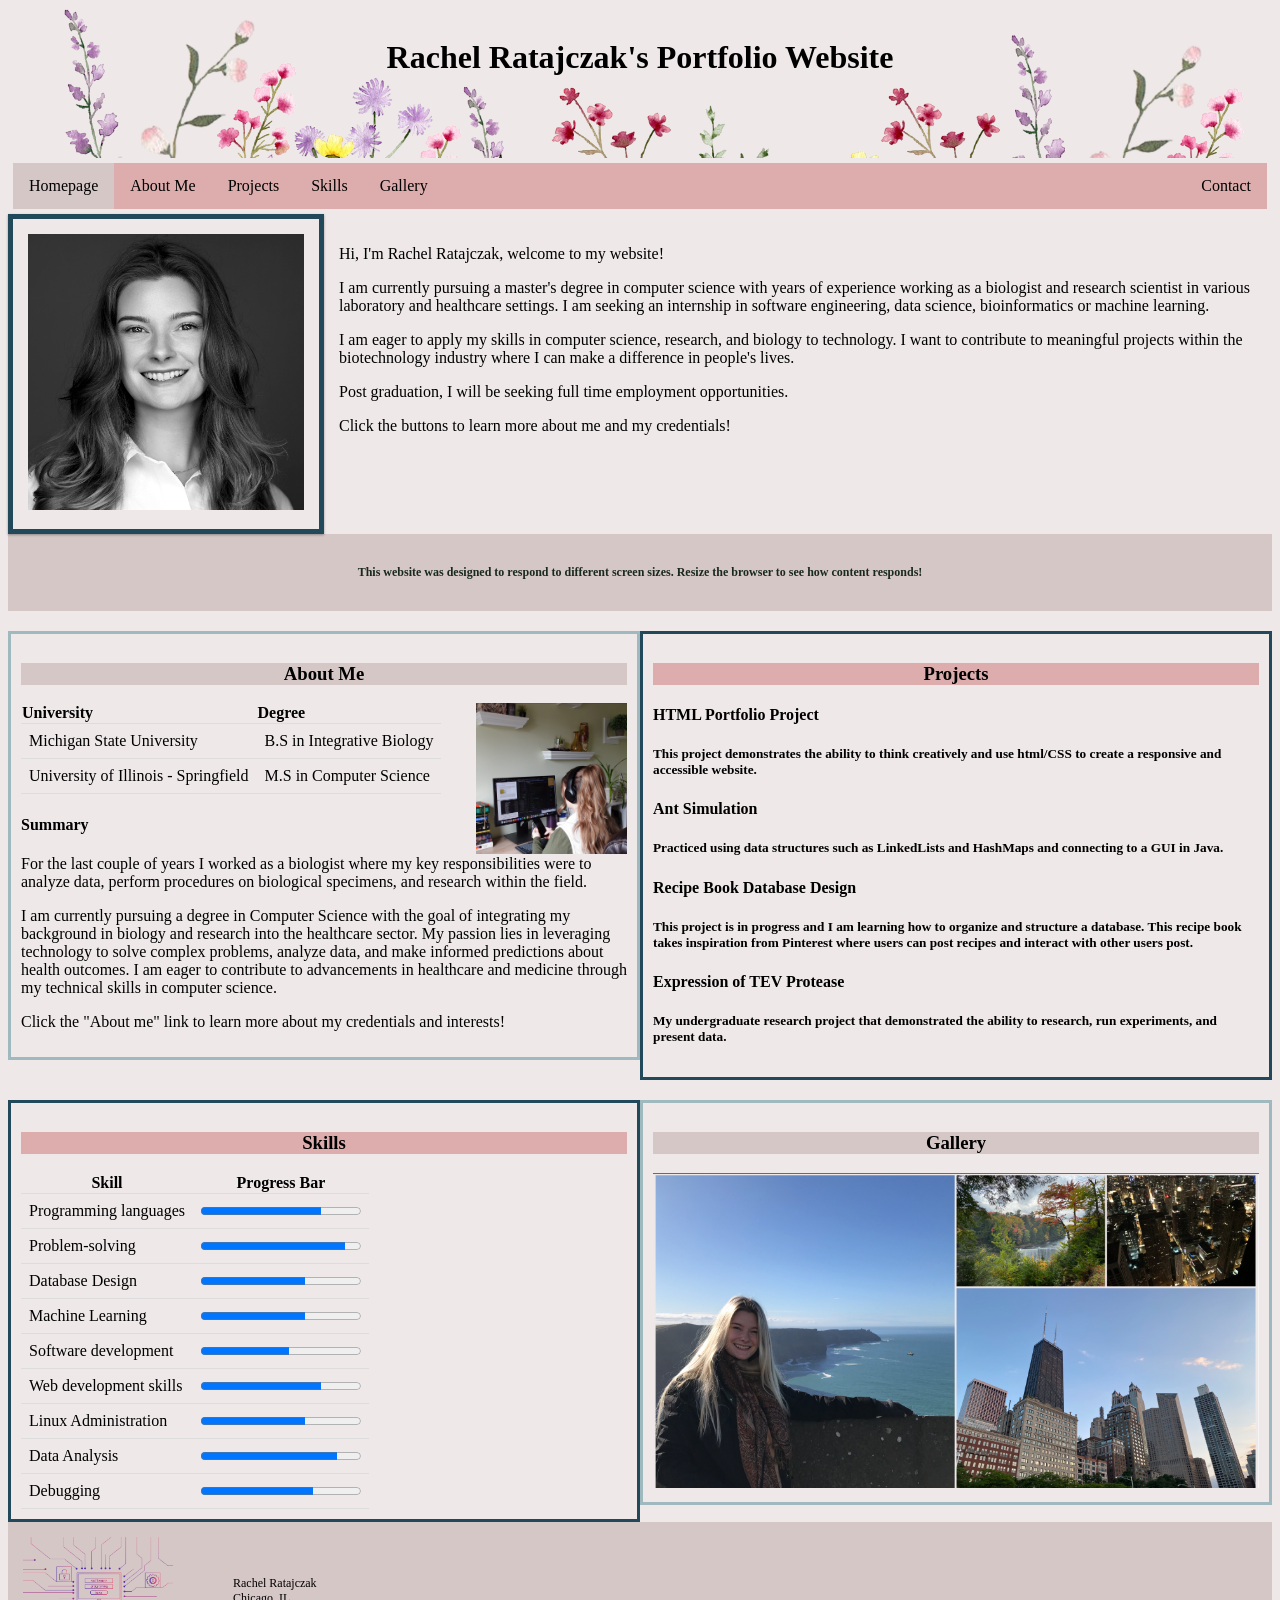
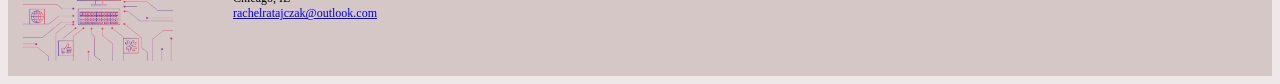
<file: first-html-website/Ratajczak_website/index.html>
<!DOCTYPE html>
<html lang="en">
    <head>
        <meta charset="UTF-8" name="viewport" content="width=device-width, initial-scale=1.0">
        <title>Rachel's Portfolio Website</title>
        
        <style>
            * {
                box-sizing: border-box;
            }

            body {
                background-color: #eee8e8;
            }

            /* Prevents layout issues due to columns having floating behavior */
            .row::after {
                content: "";
                clear: both;
                display: table;
            }


            [class*="col-"] {
                float: left;
                padding: 15px;
            }   

            /* For mobile phones: */
                [class*="col-"] {
                width: 100%;
            }

            /* For tablets */
            @media only screen and (min-width: 768px) {
                .col-s-1 {width: 8.33%;}
                .col-s-2 {width: 16.66%;}
                .col-s-3 {width: 25%;}
                .col-s-4 {width: 33.33%;}
                .col-s-5 {width: 41.66%;}
                .col-s-6 {width: 50%;}
                .col-s-7 {width: 58.33%;}
                .col-s-8 {width: 66.66%;}
                .col-s-9 {width: 75%;}
                .col-s-10 {width: 83.33%;}
                .col-s-11 {width: 91.66%;}
                .col-s-12 {width: 100%;}
            }

             /* For desktop: */
            @media only screen and (min-width: 992px) {
                .col-1 {width: 8.33%;}
                .col-2 {width: 16.66%;}
                .col-3 {width: 25%;}
                .col-4 {width: 33.33%;}
                .col-5 {width: 41.66%;}
                .col-6 {width: 50%;}
                .col-7 {width: 58.33%;}
                .col-8 {width: 66.66%;}
                .col-9 {width: 75%;}
                .col-10 {width: 83.33%;}
                .col-11 {width: 91.66%;}
                .col-12 {width: 100%;}
            }

            /* nav Bar */
            @media screen and (max-width: 600px){
                ul.navBar li {
                    float: none;  
                    width: 100%;  
                    text-align: left;  
                }

                ul.navBar li.right {
                    float: none; /* Prevent right float on small screens */
                }

                ul.navBar li a {
                    padding: 10px 15px;  /* Adjust padding for smaller screens */
                }
            }
            

            html {
                font-family: Georgia, 'Times New Roman', Times, serif;
            }

            .header {
                padding: 10px;
                color: #000000;
                text-align: center; 
                vertical-align: text-top; 
                background-image: url('gallery/banner.png');
                background-size: cover;
                background-position: center;
                height: 150px; 
                display: flex; 
                flex-direction: column; /* Ensure the elements are stacked vertically */
                justify-content: flex-start; /* Align content to the top */
                text-align: center; 
            }

            ul.navBar {
                list-style-type: none;
                margin: 5px;
                padding: 0;
                overflow: hidden;
                background-color: #ddadad;
            }

            ul.navBar li{float: left;}

            ul.navBar li a{
                display: block;
                color: #000000;
                text-align: center;
                padding: 14px 16px;
                text-decoration: none;
            }

            ul.navBar li a:hover:not(.active){
                background-color: #d6c7c7;
            }

            ul.navBar li a.active {
                background-color: #d6c7c7;
            }

            ul.navBar li.right {
                float: right;
            }

            .aside {
                border: #22495a 5px solid;
                padding: 15px;
                color: #19291D;
                text-align: left;
                font-size: 14px;
                box-shadow: 0 1px 3px rgba(0,0,0,0.12), 0 1px 2px rgba(0,0,0,0.24);
            }

            .aside h2{
                border: 5px solid #19291D;
                background-color: #87AA90;
                text-align: center;
            }

            .pagebreak {
                background-color: #d6c7c7;
                color: #19291D;
                text-align: center;
                font-size: 12px;
                padding: 15px;
            }

            .row-spacing {
                margin-top: 20px; /* Adds space above row */
            }
            
            .columnAbout {
                background-color: #eee8e8;
                border: #9fb9bf 3px solid;
                text-align: center;
                padding: 10px; 
                
            }

            .columnAbout h3 {
                background-color: #d6c7c7;
            }
            
            .columnAbout h3 a {
                text-decoration: none;
                color: #000000;
            }

            .container-scroll {
                display: grid;
            }

            .columnProjects {
                background-color: #eee8e8;
                border: #22495a 3px solid;
                text-align: left;
                padding: 10px; 
                
            }

            .columnProjects h3 {
                background-color: #ddadad;
                text-align: center;
            }
            
            .columnProjects h3 a {
                text-decoration: none;
                color: #000000;
            }

            table {
                border-collapse: collapse;
                width: 100%;
                text-align: left;
                border-spacing: 10px;
            }

            tr {
                border-bottom: 1px solid #ddd;
            }

            td {
                padding: 8px;
               
            }

            .Summary  {
                text-align: left;
            }

            .columnSkills {
                background-color: #eee8e8;
                border: #22495a 3px solid;
                text-align: left;
                padding: 10px; 
                
            }

            .columnSkills h3 {
                background-color: #ddadad;
                text-align: center;
            }
            
            .columnSkills h3 a {
                text-decoration: none;
                color: #000000;
            }

            .columnSkills th {
                text-align: center;
            }

            
            .columnGallery {
                background-color: #eee8e8;
                border: #9fb9bf 3px solid;
                text-align: center;
                padding: 10px; 
            }

            .columnGallery h3 {
                background-color: #d6c7c7;
            }
            
            .columnGallery h3 a {
                text-decoration: none;
                color: #000000;
            }
            
            .footer {
                background-color: #d6c7c7;
                display: flex;
                align-items: center; /* Vertically align the image and text */
                text-align: left;
                flex-wrap: wrap; /* Allow content to wrap on smaller screens */
                gap: 10px; /* Add space between items */
                color: #000000;
                text-align: left;
                font-size: 12px;
                padding: 15px;
                clear: both; /*Ensures footer stays at bottom*/
            }

            .footer img {
                max-width: 100%; /* Ensure image is responsive */
                height: auto; /* Maintain aspect ratio */
                width: 150px;
                margin-right: 10px; 
            }

            .footer ul {
                list-style-type: none;
            }

        </style>

    </head> <!-- End of Head-->

<!------------------------------------------------------------------------------------>

    <!-- Main Body of Webpage-->
    <body>

        <!-- Header-->
        <header aria-label="Banner" class="header">
            <h1>Rachel Ratajczak's Portfolio Website</h1>
        </header>

        <!-- Navigation Bar-->
        <ul aria-label="Navigation Bar" class="navBar">
            <li><a class="active" href="index.html" aria-controls="home">Homepage</a></li>
            <li><a href="about.html" aria-controls="about">About Me</a></li>
            <li><a href="projects.html" aria-controls="projects">Projects</a></li>
            <li><a href="skills.html" aria-controls="skills">Skills</a></li>
            <li><a href="gallery.html" aria-controls="gallery">Gallery</a></li>
            <li class="right"><a href="contact.html" aria-controls="contact">Contact</a></li>
        </ul>
        
        <!-- Hero section -->
        <div class="row">

            <!-- Aside Bar with Photo -->
            <div id="professional-picture" class="col-3 col-s-6 aside">
                <img 
                    src="gallery/bw_headshot.jpg" alt="Professional photo of Rachel in pink blouse" width="100%">
             </div>


            <!-- Text Body -->
              <div class="col-9 col-s-6 herobody">
                <p> Hi, I'm Rachel Ratajczak, welcome to my website! </p>
                <p> I am currently pursuing a master's degree in computer science with years of experience working as a 
                    biologist and research scientist in various laboratory and healthcare settings. I am seeking an internship 
                    in software engineering, data science, bioinformatics or machine learning.</p>
                <p> I am eager to apply my skills in computer science, research, and biology to technology. I want to contribute
                    to meaningful projects within the biotechnology industry where I can make a difference in people's lives.  </p>
                <p>Post graduation, I will be seeking full time employment opportunities.</p>
                <p>Click the buttons to learn more about me and my credentials!</p>
        
              </div>

        </div> <!-- End of Row class-->


        <!-- Page break row -->
        <div id="pagebreak" class="pagebreak">
            <h4>This website was designed to respond to different 
                screen sizes. Resize the browser to see how content 
                responds! </h4>
        </div>


        <!-- container page scroll for website content -->
        <div class="container-scroll">
        
            <!-- row 1-->
            <div id="about-projects" class="row row-spacing">

                <!-- column 1 -->
                <div id="about" class="col-s-12 col-6 columnAbout">
                    <h3><a href="about.html">About Me</a></h3>
                    <img align="right" 
                        src="gallery/letsconnect.png" 
                        alt="Rachel at desk coding"
                        width="25%">
                    <table style="width:fit-content">
                        <tr>
                            <th>University</th>
                            <th>Degree</th>
                        </tr>
                        <tr>
                            <td>Michigan State University</td>
                            <td>B.S in Integrative Biology</td>
                        </tr>
                        <tr>
                            <td>University of Illinois - Springfield</td>
                            <td>M.S in Computer Science</td>
                        </tr>
                    </table>

                    <div class="Summary"> 
                        <h4>Summary</h4>
                        <p>For the last couple of years I worked as a biologist where my 
                            key responsibilities were to analyze data, perform procedures 
                            on biological specimens, and research within the field.
                        </p>

                        <p>I am currently pursuing a degree in Computer Science with the 
                            goal of integrating my background in biology and research into 
                            the healthcare sector. My passion lies in leveraging technology 
                            to solve complex problems, analyze data, and make informed 
                            predictions about health outcomes. I am eager to contribute to 
                            advancements in healthcare and medicine through my technical skills
                            in computer science.
                        </p>

                        <p>Click the "About me" link to learn more about my credentials and
                            interests!
                        </p>
                            
                    </div>
                   
                </div>
                
                <!-- column 2-->
                <div id="projects" class="col-s-12 col-6 columnProjects">
                    <h3><a href="projects.html">Projects</a></h3>
                   
                    <h4>HTML Portfolio Project</h4>
                    <h5>This project demonstrates the ability to think creatively and use html/CSS
                        to create a responsive and accessible website.
                    </h5>

                    <h4>Ant Simulation</h4>
                    <h5>Practiced using data structures such as LinkedLists and HashMaps and connecting 
                        to a GUI in Java.
                    </h5>

                    <h4>Recipe Book Database Design</h4>
                    <h5>This project is in progress and I am learning how to organize and structure a database. This recipe book takes 
                        inspiration from Pinterest where users can post recipes and interact with other users post. 
                    </h5>

                    <h4>Expression of TEV Protease</h4>
                    <h5>My undergraduate research project that demonstrated the ability to research, run experiments,
                        and present data.
                    </h5>

                </div>

            </div> <!-- end of row 1-->

            <!-- row 2 -->
            <div id="skills-gallery" class="row row-spacing"> 
                
                <!-- column 1 --> 
                 <div id="skills" class="col-s-12 col-6 columnSkills">
                    <h3><a href="skills.html">Skills</a></h3>
                    
                    <table style="width:fit-content">
                        <tr>
                            <th>Skill</th>
                            <th>Progress Bar</th>
                        </tr>
                        <tr>
                            <td><label for="skills">Programming languages </label></td>
                            <td><progress id="skills" value="75" max="100"></progress></td>
                        </tr>
                        <tr>
                            <td><label for="skills">Problem-solving </label></td>
                            <td><progress id="skills" value="90" max="100"></progress></td>
                        </tr>
                        <tr>
                            <td><label for="skills">Database Design </label></td>
                            <td><progress id="skills" value="65" max="100"></progress></td>
                        </tr>
                        <tr>
                            <td><label for="skills">Machine Learning </label></td>
                            <td><progress id="skills" value="65" max="100"></progress></td>
                        </tr>
                        <tr>
                            <td><label for="skills">Software development </label></td>
                            <td><progress id="skills" value="55" max="100"></progress></td>
                        </tr>
                        <tr>
                            <td><label for="skills">Web development skills </label></td>
                            <td><progress id="skills" value="75" max="100"></progress></td>
                        </tr>
                        <tr>
                            <td><label for="skills">Linux Administration </label></td>
                            <td><progress id="skills" value="65" max="100"></progress></td>
                        </tr>
                        <tr>
                            <td><label for="skills">Data Analysis </label></td>
                            <td><progress id="skills" value="85" max="100"></progress></td>
                        </tr>
                        <tr>
                            <td><label for="skills">Debugging </label></td>
                            <td><progress id="skills" value="70" max="100"></progress></td>
                        </tr>

                    </table>
                    
            
                </div>

                <!-- column 2-->
                <div id="gallery" class="col-s-12 col-6 columnGallery">
                    <h3><a href="gallery.html">Gallery</a></h3>

                    <img src="gallery/columngallery.png" alt="screenshot of Rachel's gallery page" width="100%">

                </div>

            </div> <!-- end of row 2-->
            
        </div> <!-- end of container-->

        
        <!--Footer-->
        <div id="footer" class="footer">
            <img src="gallery/—Pngtree—computer programming_5399562.png" alt="Computer Technology Icon">

                <ul>
                    <li>Rachel Ratajczak</li>
                    <li>Chicago, IL</li>
                    <a href="mailto:rachelratajczak@outlook.com">rachelratajczak@outlook.com</a>
                </ul>
            
        </div>
        
    </body> <!-- End of Body -->

</html> <!-- End of HTML -->
</file>
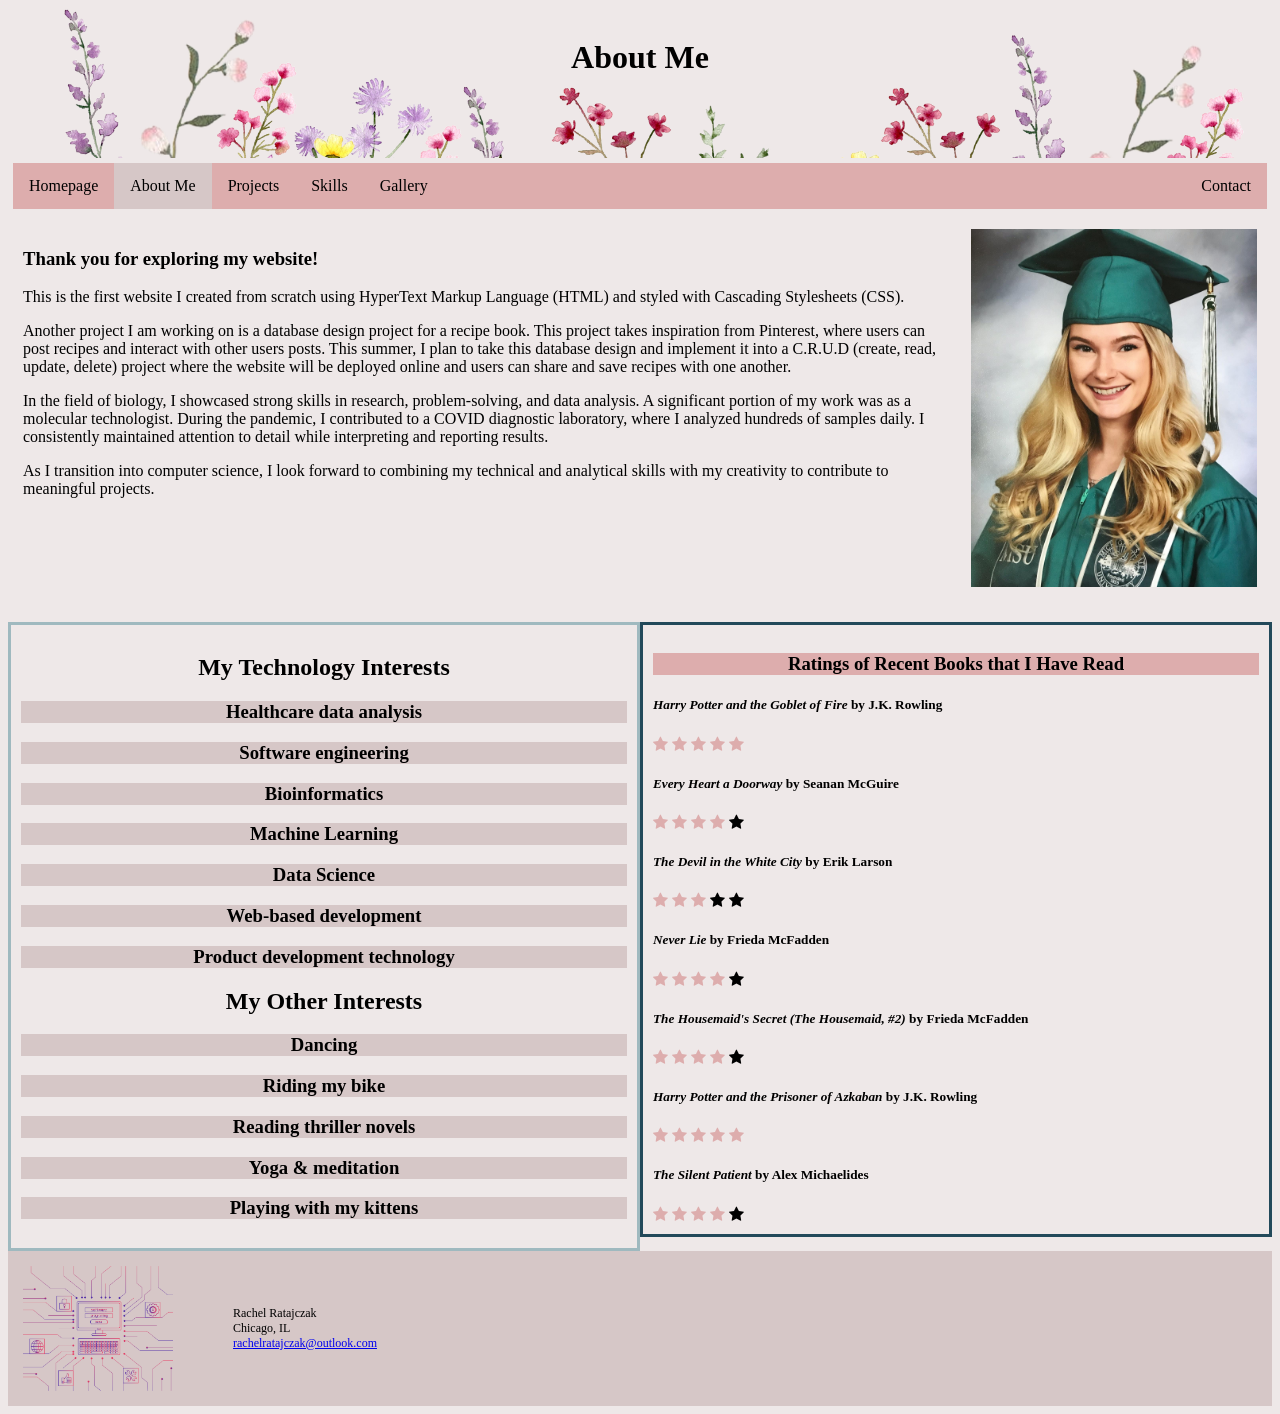
<file: first-html-website/Ratajczak_website/about.html>
<!DOCTYPE html>
<html lang="en">
    <head>
        <meta name="viewport" content="width=device-width, initial-scale=1.0" charset="UTF-8">
        <title>About me</title>
        <link rel="stylesheet" href="https://cdnjs.cloudflare.com/ajax/libs/font-awesome/4.7.0/css/font-awesome.min.css">

        <!-- CSS Styling-->
        <style>
            * {
                box-sizing: border-box;
            }

            body {
                background-color: #eee8e8;
            }

            /* Prevents layout issues due to columns having floating behavior */
            .row::after {
                content: "";
                clear: both;
                display: table;
            }

            [class*="col-"] {
                float: left;
                padding: 15px;
            }   

            /* For mobile phones: */
                [class*="col-"] {
                width: 100%;
            }

            /* For tablets: */
            @media only screen and (min-width: 768px) {
                .col-s-1 {width: 8.33%;}
                .col-s-2 {width: 16.66%;}
                .col-s-3 {width: 25%;}
                .col-s-4 {width: 33.33%;}
                .col-s-5 {width: 41.66%;}
                .col-s-6 {width: 50%;}
                .col-s-7 {width: 58.33%;}
                .col-s-8 {width: 66.66%;}
                .col-s-9 {width: 75%;}
                .col-s-10 {width: 83.33%;}
                .col-s-11 {width: 91.66%;}
                .col-s-12 {width: 100%;}
            }

          

             /* For desktop: */
            @media only screen and (min-width: 992px) {  
                .col-1 {width: 8.33%;}
                .col-2 {width: 16.66%;}
                .col-3 {width: 25%;}
                .col-4 {width: 33.33%;}
                .col-5 {width: 41.66%;}
                .col-6 {width: 50%;}
                .col-7 {width: 58.33%;}
                .col-8 {width: 66.66%;}
                .col-9 {width: 75%;}
                .col-10 {width: 83.33%;}
                .col-11 {width: 91.66%;}
                .col-12 {width: 100%;}
            }

            /* nav Bar */
            @media screen and (max-width: 600px){
                ul.navBar li {
                    /* float: none;   */
                    width: 100%;  
                    text-align: left; 
                }

                ul.navBar li.right {
                    float: none; /* Prevent right float on small screens */
                }

                ul.navBar li a {
                    padding: 10px 15px;  /* Adjust padding for smaller screens */
                }
            }

            html {
                font-family: Georgia, 'Times New Roman', Times, serif;
            }

            .header {
                padding: 10px;
                color: #000000;
                text-align: center; 
                vertical-align: text-top; 
                background-image: url('gallery/banner.png');
                background-size: cover;
                background-position: center;
                height: 150px; 
                display: flex; 
                flex-direction: column; 
                justify-content: flex-start; /* Align content to the top */
                text-align: center; /* Center text horizontally */
            }

            ul.navBar {
                list-style-type: none;
                margin: 5px;
                padding: 0;
                overflow: hidden;
                background-color: #ddadad;
                flex-wrap: wrap; /* Allow items to wrap on smaller screens */
            }

            ul.navBar li {
                float: left;
                flex: 1; /* Make each item take up equal space */
                text-align: center;
            }

            ul.navBar li a{
                display: block;
                color: #000000;
                text-align: center;
                padding: 14px 16px;
                text-decoration: none;
            }

            ul.navBar li a:hover:not(.active){
                background-color: #d6c7c7;
            }

            ul.navBar li a.active {
                background-color: #d6c7c7;
            }

            ul.navBar li.right {
                float: right;
                order: 1; /* Move the right item to the bottom */
                flex: 1 100%; /* Ensure it takes up full width on small screens */
            }

            .aside {
                padding: 15px;
                color: #19291D;
            }

            .footer {
                background-color: #d6c7c7;
                display: flex;
                align-items: center; 
                text-align: left;
                flex-wrap: wrap; /* Allow content to wrap on smaller screens */
                gap: 10px; /* Add space between items */
                color: #000000;
                text-align: left;
                font-size: 12px;
                padding: 15px;
                clear: both; /*Ensures footer stays at bottom*/
            }

            .footer img {
                max-width: 100%; /* Ensure image is responsive */
                height: auto; /* Maintain aspect ratio */
                width: 150px; 
                margin-right: 10px; 
            }

            .footer ul {
                list-style-type: none;
            }

            .container-about {
                display: grid;
                grid-template-columns: repeat(2, 1fr); /* Creates 2 equal columns */
            }

            .row-spacing {
                margin-top: 20px; 
            }
            
            .columnInterests {
                background-color: #eee8e8;
                border: #9fb9bf 3px solid;
                text-align: center;
                padding: 10px;

            }

            .columnInterests h3 {
                background-color: #d6c7c7;
            }
 
            .columnBooks {
                background-color: #eee8e8;
                border: #22495a 3px solid;
                text-align: left;
                padding: 10px; 
                
            }

            .columnBooks h3 {
                background-color: #ddadad;
                text-align: center;
            }

           .checked {
            color: #ddadad;
           }
           
        </style>

    </head>

   <!-- Main body of webpage-->
    <body>
        
        <!--Header-->
        <div id="banner" class="header">
            <h1>About Me</h1>
        </div>

       <!-- Navigation Bar-->
       <ul aria-label="Navigation Bar" class="navBar">
            <li><a href="index.html" aria-controls="home">Homepage</a></li>
            <li><a class="active" href="about.html" aria-controls="about">About Me</a></li>
            <li><a href="projects.html" aria-controls="projects">Projects</a></li>
            <li><a href="skills.html" aria-controls="skills">Skills</a></li>
            <li><a href="gallery.html" aria-controls="gallery">Gallery</a></li>
            <li class="right"><a href="contact.html" aria-controls="contact">Contact</a></li>
        </ul>

        <!-- row 1 -->
        <div class="row">

            <!-- Text Body -->
            <div id="text-body" class="col-9 col-s-6 hero">
                <h3>Thank you for exploring my website!</h3>
                <p> This is the first website I created from scratch using 
                    HyperText Markup Language (HTML) and styled with Cascading Stylesheets (CSS).
                </p>
                <p>Another project I am working on is a database design project for a recipe book. This project takes inspiration from 
                    Pinterest, where users can post recipes and interact with other users posts. This summer, I plan to take this database 
                    design and implement it into a C.R.U.D (create, read, update, delete) project where the website will be deployed online 
                    and users can share and save recipes with one another. 
                </p>
                <p>In the field of biology, I showcased strong skills in research, problem-solving, and data analysis. A significant
                     portion of my work was as a molecular technologist. During the pandemic, I contributed to a COVID diagnostic 
                     laboratory, where I analyzed hundreds of samples daily. I consistently maintained attention to detail while 
                     interpreting and reporting results.
                </p>
                <p>As I transition into computer science, I look forward to combining my technical and analytical skills with my 
                    creativity to contribute to meaningful projects.</p>
                
                
            </div>


            <!-- Aside Bar with Photo -->
            <div id="aside-photo" class="col-3 col-s-6 aside">
                <img 
                    align="center"
                    src="gallery/msugrad.jpg" alt="Professional photo of Rachel" width="100%">
            </div>

        </div> <!-- end of row 1-->

        <!-- container page scroll for website content -->
        
            <!-- row 1-->
            <div id="technology-interests" class="row row-spacing">

                <!-- column 1 -->
                <div id="column-interests" class="col-6 col-s-12 columnInterests ">
                    <h2>My Technology Interests</h2>
                        <h3>Healthcare data analysis</h3>
                        <h3>Software engineering</h3>
                        <h3>Bioinformatics</h3>
                        <h3>Machine Learning</h3>
                        <h3>Data Science</h3>
                        <h3>Web-based development</h3>
                        <h3>Product development technology</h3>

                    <h2> My Other Interests</h2>
                        <h3>Dancing</h3>
                        <h3>Riding my bike</h3>
                        <h3>Reading thriller novels</h3>
                        <h3>Yoga & meditation</h3>
                        <h3>Playing with my kittens</h3>
                    
                    </div>
                   
                
                
                <!-- column 2-->
                <div id="column-books" class="col-6 col-s-12 columnBooks">
                    <h3>Ratings of Recent Books that I Have Read</h3>

                    <h5><i>Harry Potter and the Goblet of Fire</i> by J.K. Rowling</h5>
                    <span class="fa fa-star checked"></span>
                    <span class="fa fa-star checked"></span>
                    <span class="fa fa-star checked"></span>
                    <span class="fa fa-star checked"></span>
                    <span class="fa fa-star checked"></span>

                    <h5><i>Every Heart a Doorway</i> by Seanan McGuire</h5>
                    <span class="fa fa-star checked"></span>
                    <span class="fa fa-star checked"></span>
                    <span class="fa fa-star checked"></span>
                    <span class="fa fa-star checked"></span>
                    <span class="fa fa-star"></span>

                    <h5><i>The Devil in the White City</i> by Erik Larson</h5>
                    <span class="fa fa-star checked"></span>
                    <span class="fa fa-star checked"></span>
                    <span class="fa fa-star checked"></span>
                    <span class="fa fa-star"></span>
                    <span class="fa fa-star"></span>

                    <h5><i>Never Lie</i> by Frieda McFadden</h5>
                    <span class="fa fa-star checked"></span>
                    <span class="fa fa-star checked"></span>
                    <span class="fa fa-star checked"></span>
                    <span class="fa fa-star checked"></span>
                    <span class="fa fa-star"></span>

                    <h5><i>The Housemaid's Secret (The Housemaid, #2)</i> by Frieda McFadden</h5>
                    <span class="fa fa-star checked"></span>
                    <span class="fa fa-star checked"></span>
                    <span class="fa fa-star checked"></span>
                    <span class="fa fa-star checked"></span>
                    <span class="fa fa-star"></span>

                    <h5><i>Harry Potter and the Prisoner of Azkaban</i> by J.K. Rowling</h5>
                    <span class="fa fa-star checked"></span>
                    <span class="fa fa-star checked"></span>
                    <span class="fa fa-star checked"></span>
                    <span class="fa fa-star checked"></span>
                    <span class="fa fa-star checked"></span>

                    <h5><i>The Silent Patient</i> by Alex Michaelides</h5>
                    <span class="fa fa-star checked"></span>
                    <span class="fa fa-star checked"></span>
                    <span class="fa fa-star checked"></span>
                    <span class="fa fa-star checked"></span>
                    <span class="fa fa-star"></span>


                </div>

            </div> <!-- end of row 1-->

        

          <!--Footer-->
        <div id="footer" class="footer">
            <img src="gallery/—Pngtree—computer programming_5399562.png" alt="Computer Technology Icon">

                <ul>
                    <li>Rachel Ratajczak</li>
                    <li>Chicago, IL</li>
                    <a href="mailto:rachelratajczak@outlook.com">rachelratajczak@outlook.com</a>
                </ul>
            
        </div>

    </body>

</html>
</file>
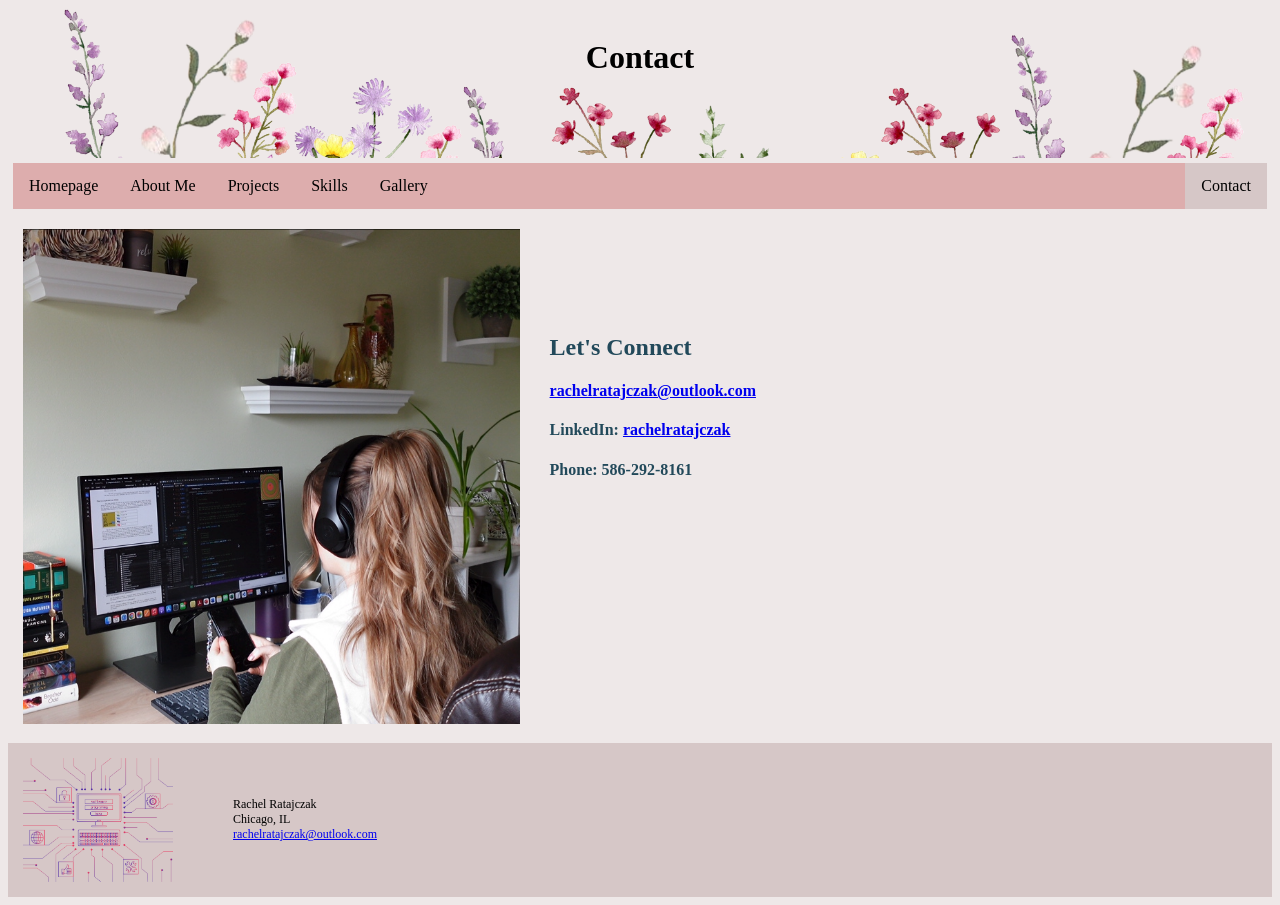
<file: first-html-website/Ratajczak_website/contact.html>
<!DOCTYPE html>
<html lang="en">
    <head>
        <meta charset="UTF-8" name="viewport" content="width=device-width, initial-scale=1.0">
        <title>Contact</title>

        <style>
            * {
                box-sizing: border-box;
            }

            body {
                background-color: #eee8e8;
            }

            /* Prevents layout issues due to columns having floating behavior */
            .row::after {
                content: "";
                clear: both;
                display: table;
            }


            [class*="col-"] {
                float: left;
                padding: 15px;
                /* border: 1px solid green; */
            }   

            /* For mobile phones: */
                [class*="col-"] {
                width: 100%;
            }

            /* For tablets */
            @media only screen and (min-width: 768px) {
                .col-s-1 {width: 8.33%;}
                .col-s-2 {width: 16.66%;}
                .col-s-3 {width: 25%;}
                .col-s-4 {width: 33.33%;}
                .col-s-5 {width: 41.66%;}
                .col-s-6 {width: 50%;}
                .col-s-7 {width: 58.33%;}
                .col-s-8 {width: 66.66%;}
                .col-s-9 {width: 75%;}
                .col-s-10 {width: 83.33%;}
                .col-s-11 {width: 91.66%;}
                .col-s-12 {width: 100%;}
            }

             /* For desktop: */
            @media only screen and (min-width: 992px) {
                .col-1 {width: 8.33%;}
                .col-2 {width: 16.66%;}
                .col-3 {width: 25%;}
                .col-4 {width: 33.33%;}
                .col-5 {width: 41.66%;}
                .col-6 {width: 50%;}
                .col-7 {width: 58.33%;}
                .col-8 {width: 66.66%;}
                .col-9 {width: 75%;}
                .col-10 {width: 83.33%;}
                .col-11 {width: 91.66%;}
                .col-12 {width: 100%;}
            }

            /* nav Bar */
            @media screen and (max-width: 600px){
                ul.navBar li {
                    float: none;  /* Make navbar items stack vertically */
                    width: 100%;  /* Ensure they take full width */
                    text-align: left;  /* Align text to the left for better readability */
                }

                ul.navBar li.right {
                    float: none; /* Prevent right float on small screens */
                }

                ul.navBar li a {
                    padding: 10px 15px;  /* Adjust padding for smaller screens */
                }
            }
            

            html {
                font-family: Georgia, 'Times New Roman', Times, serif;
            }

            .header {
                padding: 10px;
                color: #000000;
                text-align: center; /* Center text horizontally */
                vertical-align: text-top; /* This is generally for inline elements, not necessary with Flexbox */
                background-image: url('gallery/banner.png');
                background-size: cover;
                background-position: center;
                height: 150px; /* Set the height of the header */
                display: flex; /* Use Flexbox */
                flex-direction: column; /* Ensure the elements are stacked vertically */
                justify-content: flex-start; /* Align content to the top */
                text-align: center; /* Center text horizontally */
            }

            ul.navBar {
                list-style-type: none;
                margin: 5px;
                padding: 0;
                overflow: hidden;
                background-color: #ddadad;
            }

            ul.navBar li{float: left;}

            ul.navBar li a{
                display: block;
                color: #000000;
                text-align: center;
                padding: 14px 16px;
                text-decoration: none;
            }

            ul.navBar li a:hover:not(.active){
                background-color: #d6c7c7;
            }

            ul.navBar li a.active {
                background-color: #d6c7c7;
            }

            ul.navBar li.right {
                float: right;
            }

            .aside {
                border: #22495a 5px solid;
                padding: 15px;
                color: #19291D;
                text-align: left;
                font-size: 14px;
                box-shadow: 0 1px 3px rgba(0,0,0,0.12), 0 1px 2px rgba(0,0,0,0.24);
            }

            .aside h2{
                border: 5px solid #19291D;
                background-color: #87AA90;
                text-align: center;
            }

            .footer {
                background-color: #d6c7c7;
                display: flex;
                align-items: center; /* Vertically align the image and text */
                text-align: left;
                flex-wrap: wrap; /* Allow content to wrap on smaller screens */
                gap: 10px; /* Add space between items */
                color: #000000;
                text-align: left;
                font-size: 12px;
                padding: 15px;
                clear: both; /*Ensures footer stays at bottom*/
            }

            .footer img {
                max-width: 100%; /* Ensure image is responsive */
                height: auto; /* Maintain aspect ratio */
                width: 150px; /* Optional: set a maximum width for image (adjust as needed) */
                margin-right: 10px; /* Space between image and text */
            }

            .footer ul {
                list-style-type: none;
            }

            .photo {
                float: left;
            }

            .text {
                /* text-align: center; */
                padding-top: 100px;
                color: #22495a;
                float: left;
            }

        </style>
    </head>

<!---------------------------------------------------------------------------------------->

    <!--Main Body of Webpage-->
    <body>
        <!-- Header-->
        <div id="banner" class="header">
            <h1>Contact</h1>
        </div>

       <!-- Navigation Bar-->
       <ul aria-label="Navigation Bar" class="navBar">
        <li><a  href="index.html" aria-controls="home">Homepage</a></li>
        <li><a href="about.html" aria-controls="about">About Me</a></li>
        <li><a href="projects.html" aria-controls="projects">Projects</a></li>
        <li><a href="skills.html" aria-controls="skills">Skills</a></li>
        <li><a href="gallery.html" aria-controls="gallery">Gallery</a></li>
        <li class="right"><a class="active" href="contact.html" aria-controls="contact">Contact</a></li>
    </ul>

        <!-- row 1-->
        <div is="contact" class="row">

            <!-- image column -->
             <div class="col-5 col-s-7 photo">
                <img 
                src="gallery/letsconnect.png" alt="Photo of Rachel at desk connecting to socials" width="100%">
             </div>

            <!-- text body column-->
             <div class="col-7 col-s-5 text">
                <h2>Let's Connect</h2>

                <h4> <a href="mailto:rachelratajczak@outlook.com">rachelratajczak@outlook.com</a></h4>
                <h4>LinkedIn: <a href="https://www.linkedin.com/in/rachelratajczak/">rachelratajczak</a></h4>
                <h4>Phone: 586-292-8161</h4>
             </div>

        </div>

        <!--Footer-->
        <div id="footer" class="footer">
            <img src="gallery/—Pngtree—computer programming_5399562.png" alt="Computer Technology Icon">

                <ul>
                    <li>Rachel Ratajczak</li>
                    <li>Chicago, IL</li>
                    <li><a href="mailto:rachelratajczak@outlook.com">rachelratajczak@outlook.com</a></li>
                </ul>
            
        </div>

    </body>

</html>
</file>
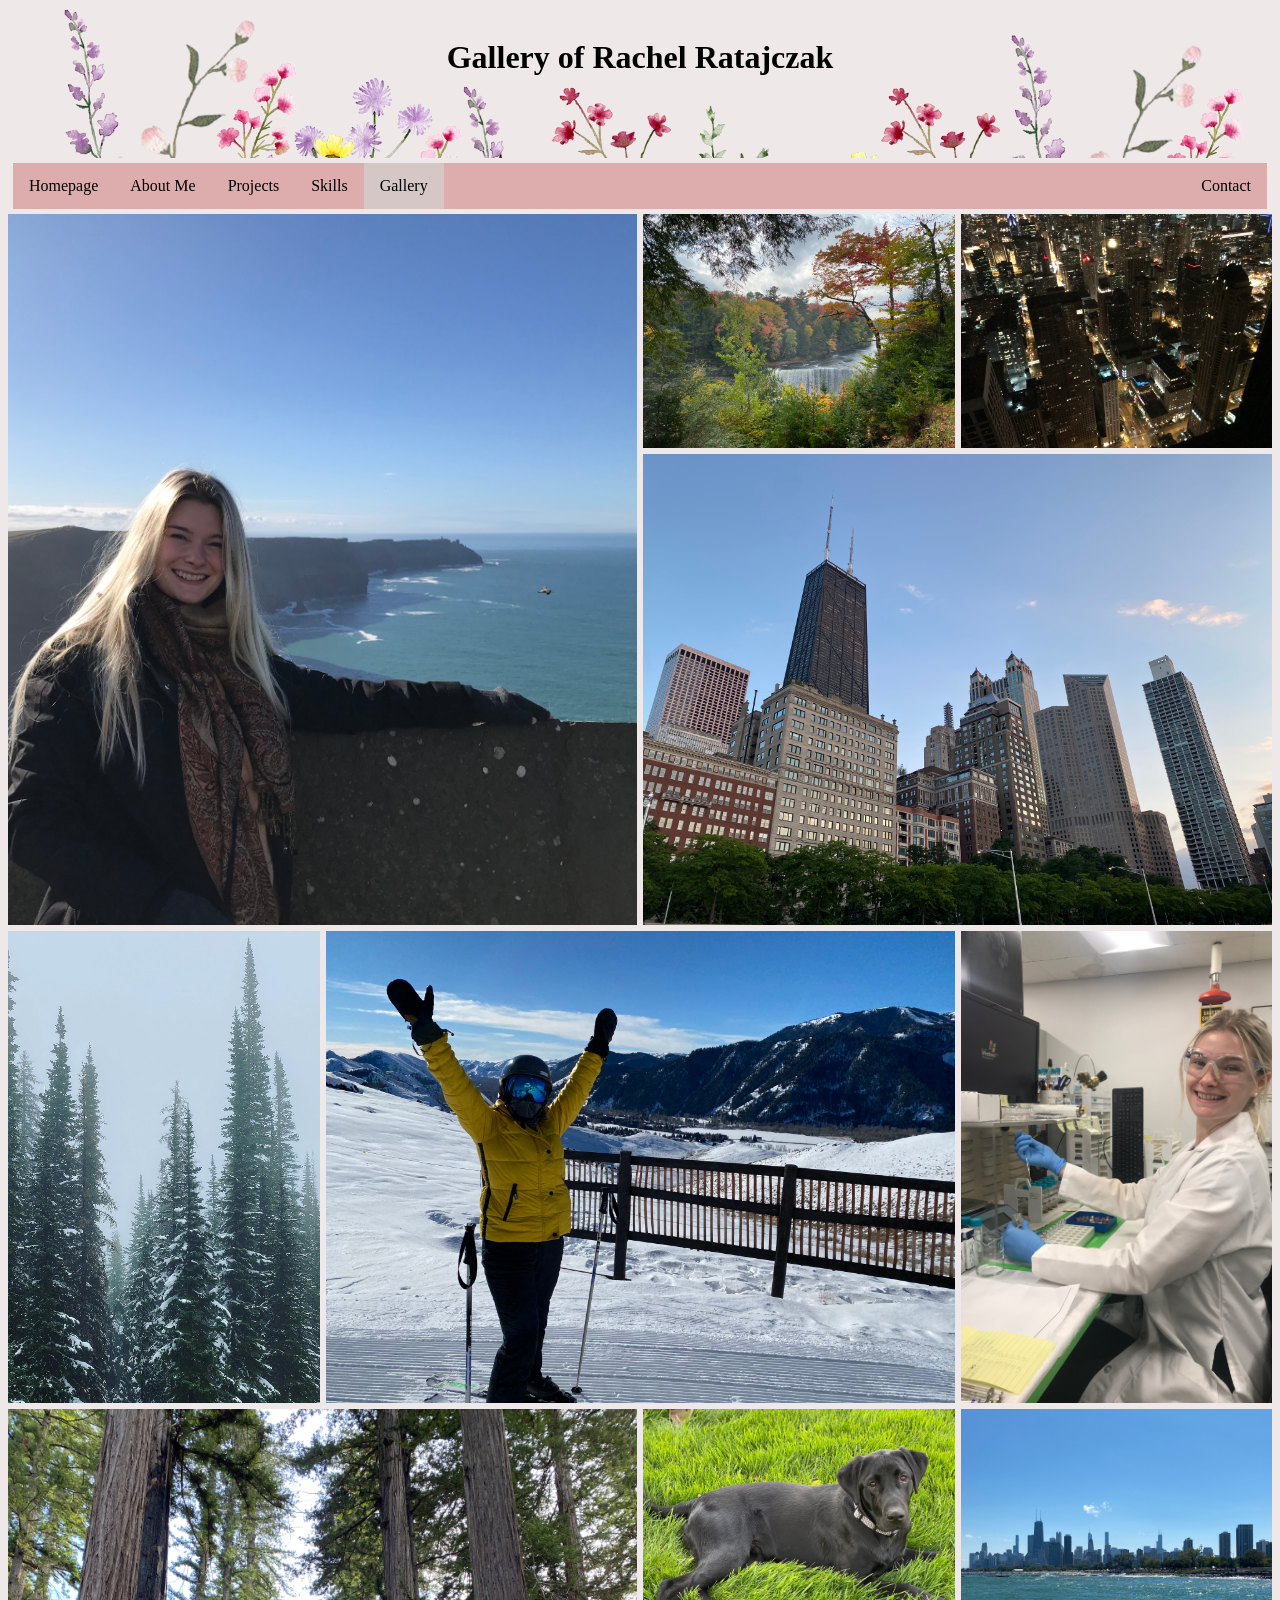
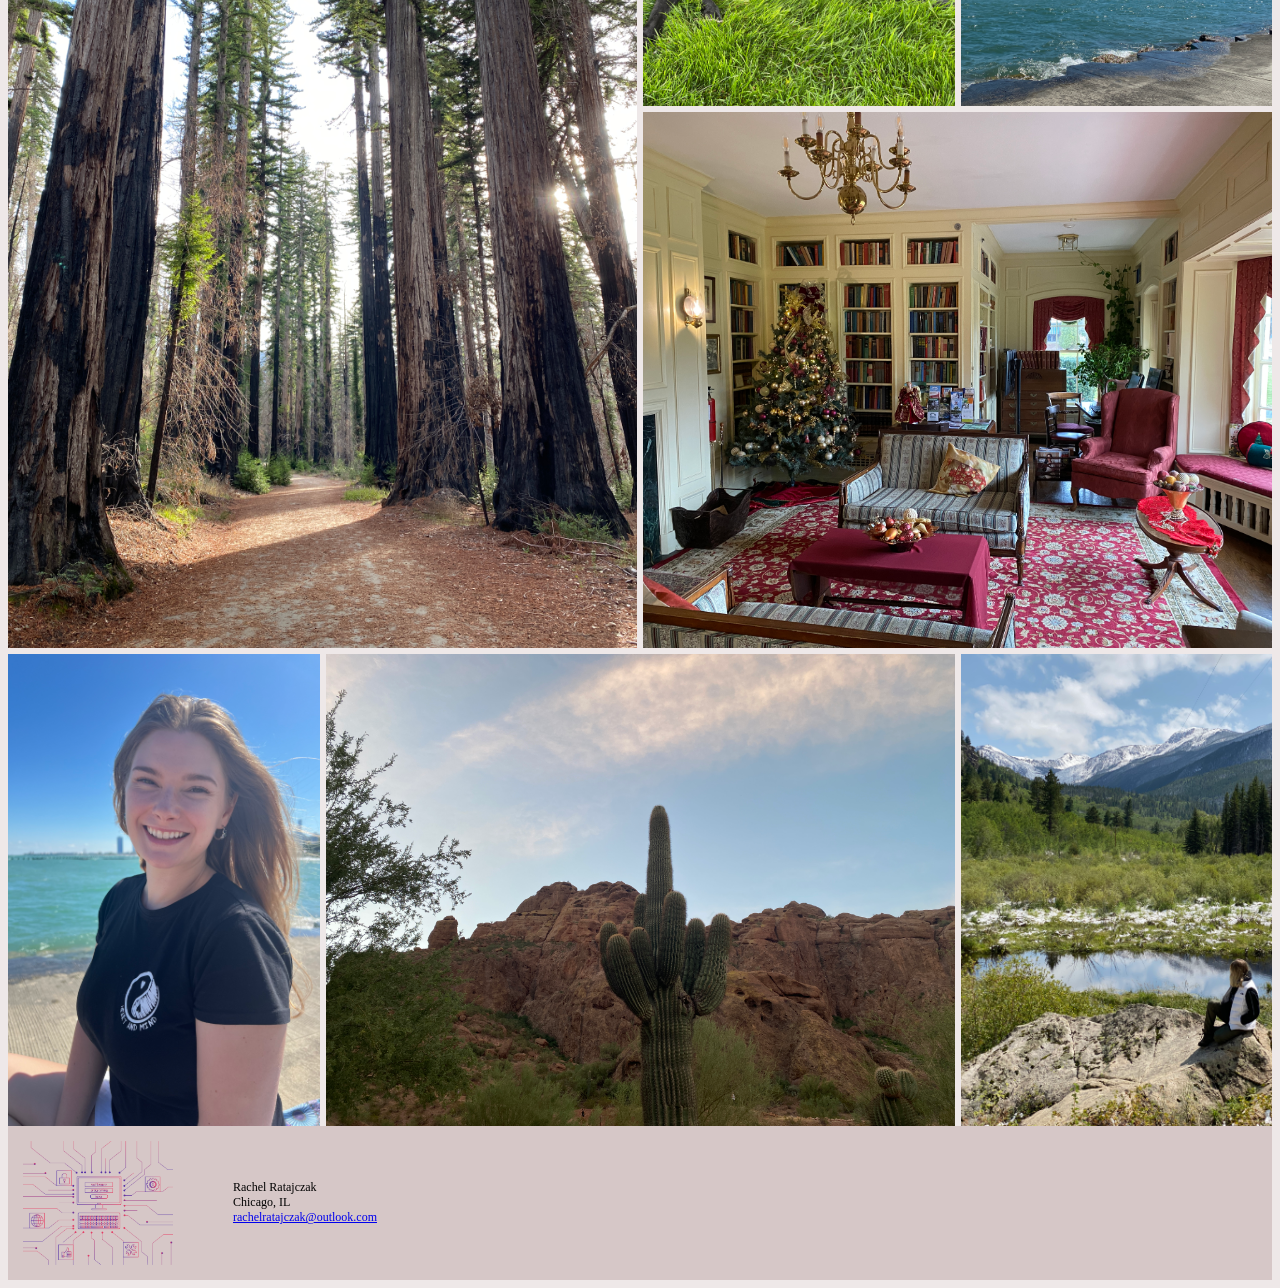
<file: first-html-website/Ratajczak_website/gallery.html>
<!DOCTYPE html>
<html lang="en">
    <head>
        <meta charset="UTF-8" >
        <title>Gallery</title>
        
        <style>
            * {
                box-sizing: border-box;
            }

            body {
                background-color: #eee8e8;
            }

            .row::after {
                content: "";
                clear: both;
                display: table;
            }

            [class*="col-"] {
                float: left;
                padding: 15px;
            }   

            /* For mobile phones: */
                [class*="col-"] {
                width: 100%;
            }

            /* For tablets */
            @media only screen and (min-width: 768px) {
                .col-s-1 {width: 8.33%;}
                .col-s-2 {width: 16.66%;}
                .col-s-3 {width: 25%;}
                .col-s-4 {width: 33.33%;}
                .col-s-5 {width: 41.66%;}
                .col-s-6 {width: 50%;}
                .col-s-7 {width: 58.33%;}
                .col-s-8 {width: 66.66%;}
                .col-s-9 {width: 75%;}
                .col-s-10 {width: 83.33%;}
                .col-s-11 {width: 91.66%;}
                .col-s-12 {width: 100%;}
            }

             /* For desktop: */
            @media only screen and (min-width: 992px) {
                .col-1 {width: 8.33%;}
                .col-2 {width: 16.66%;}
                .col-3 {width: 25%;}
                .col-4 {width: 33.33%;}
                .col-5 {width: 41.66%;}
                .col-6 {width: 50%;}
                .col-7 {width: 58.33%;}
                .col-8 {width: 66.66%;}
                .col-9 {width: 75%;}
                .col-10 {width: 83.33%;}
                .col-11 {width: 91.66%;}
                .col-12 {width: 100%;}
            }

            /* nav Bar */
            @media screen and (max-width: 600px){
                ul.navBar li {
                    float: none;  
                    width: 100%;  
                    text-align: left;  
                }

                ul.navBar li.right {
                    float: none; 
                }

                ul.navBar li a {
                    padding: 10px 15px;  
                }
            }
            

            html {
                font-family: Georgia, 'Times New Roman', Times, serif;
            }

            .header {
                padding: 10px;
                color: #000000;
                text-align: center;
                vertical-align: text-top; 
                background-image: url('gallery/banner.png');
                background-size: cover;
                background-position: center;
                height: 150px; 
                display: flex; 
                flex-direction: column; 
                justify-content: flex-start; 
                text-align: center; 
            }

            ul.navBar {
                list-style-type: none;
                margin: 5px;
                padding: 0;
                overflow: hidden;
                background-color: #ddadad;
            }

            ul.navBar li{float: left;}

            ul.navBar li a{
                display: block;
                color: #000000;
                text-align: center;
                padding: 14px 16px;
                text-decoration: none;
            }

            ul.navBar li a:hover:not(.active){
                background-color: #d6c7c7;
            }

            ul.navBar li a.active {
                background-color: #d6c7c7;
            }

            ul.navBar li.right {
                float: right;
            }

            .footer {
                background-color: #d6c7c7;
                display: flex;
                align-items: center; 
                text-align: left;
                flex-wrap: wrap; 
                gap: 10px; 
                color: #000000;
                text-align: left;
                font-size: 12px;
                padding: 15px;
                clear: both; 
            }

            .footer img {
                max-width: 100%; 
                height: auto; 
                width: 150px; 
                margin-right: 10px; 
            }

            .footer ul {
                list-style-type: none;
            }

            .gallery {
                display: grid;
                grid-template-columns: repeat(4, 1fr);
                grid-auto-rows: auto;
                grid-auto-flow: dense;
                gap: 6px;
            }

            img {
                width: 100%;
                height: 100%;
                object-fit: cover;
            }

            img.four-grid-cells {
                grid-row: span 2 / auto;
                grid-column: span 2 / auto;
            }

            img.wide-image {
                grid-column: span 2 / auto;
            }

        </style>
    </head>

<!-------------------------------------------------------------------------------------------------------------------------->

    <!--Main Body of Webpage-->
    <body>

        <!--Header-->
        <div id="banner" class="header">
            <h1>Gallery of Rachel Ratajczak</h1>
        </div>

       <!-- Navigation Bar-->
       <ul aria-label="Navigation Bar" class="navBar">
        <li><a href="index.html" aria-controls="home">Homepage</a></li>
        <li><a href="about.html" aria-controls="about">About Me</a></li>
        <li><a href="projects.html" aria-controls="projects">Projects</a></li>
        <li><a href="skills.html" aria-controls="skills">Skills</a></li>
        <li><a class="active" href="gallery.html" aria-controls="gallery">Gallery</a></li>
        <li class="right"><a href="contact.html" aria-controls="contact">Contact</a></li>
    </ul>

        <!-- row 1-->
        <div id="gallery" class="row">

            <div class="gallery">

                <img class="four-grid-cells"
                    src="gallery/horizontalpics/cliffs.jpeg"
                    alt="Rachel at the Cliffs of Moher in Ireland" />
    
                <img
                    src="gallery/horizontalpics/UPfall.JPG"
                    alt="Waterfall and fall foliage in the upper peninsula of Michigan" />
    
                <img class="wide-image"
                    src="gallery/horizontalpics/chicago.JPG"
                    alt="Chicago skyscrapers on a beautiful day taken from ground level" />
    
                <img
                    src="gallery/horizontalpics/chinight.JPG"
                    alt="City lights in the night from high above" />
    
                <img
                    src="gallery/aspentrees.jpg"
                    alt="Aspen trees on a snowy day" />
    
                <img class="wide-image"
                    src="gallery/horizontalpics/rachelski.jpeg"
                    alt="Rachel in Ski's on top of a ski hill in Idaho" />
    
                <img
                    src="gallery/egle.jpeg"
                    alt="Rachel at a lab bench pipetting sample at Michigan government environment lab" />
                    

                <img class="four-grid-cells"
                    src="gallery/redwoods.JPG"
                    alt="Redwood trees of California taken from walking trail" />
    
                <img
                    src="gallery/maverick.jpeg"
                    alt="Photo of Rachel's family dog which is a black lab" />
    
                <img class="wide-image"
                    src="gallery/bedandbfst.JPG"
                    alt="Photo of a cozy living room at a bed and breakfast that is decorated for christmas" />
    
                <img
                    src="gallery/lakemi.JPG"
                    alt="Photo of chicago skyscrapers and concrete beach of lake Michigan" />
    
                <img
                    src="gallery/rachel_lakefront.png"
                    alt="Rachel at lake Michigan lakefront" />
    
                <img class="wide-image"
                    src="gallery/az.JPG"
                    alt="Cactus with Arizona rock formations behind it" />
    
                <img
                    src="gallery/aspenview.jpeg"
                    alt="Rachel sitting on a rock looking at aspen mountains and green foliage" />
    
            </div>
                
        </div> <!-- end of row 1-->

        <!--Footer-->
        <div id="footer" class="footer">
            <img src="gallery/—Pngtree—computer programming_5399562.png" alt="Computer Technology Icon">

                <ul>
                    <li>Rachel Ratajczak</li>
                    <li>Chicago, IL</li>
                    <a href="mailto:rachelratajczak@outlook.com">rachelratajczak@outlook.com</a>
                </ul>
            
        </div>

    </body>
</html>
</file>
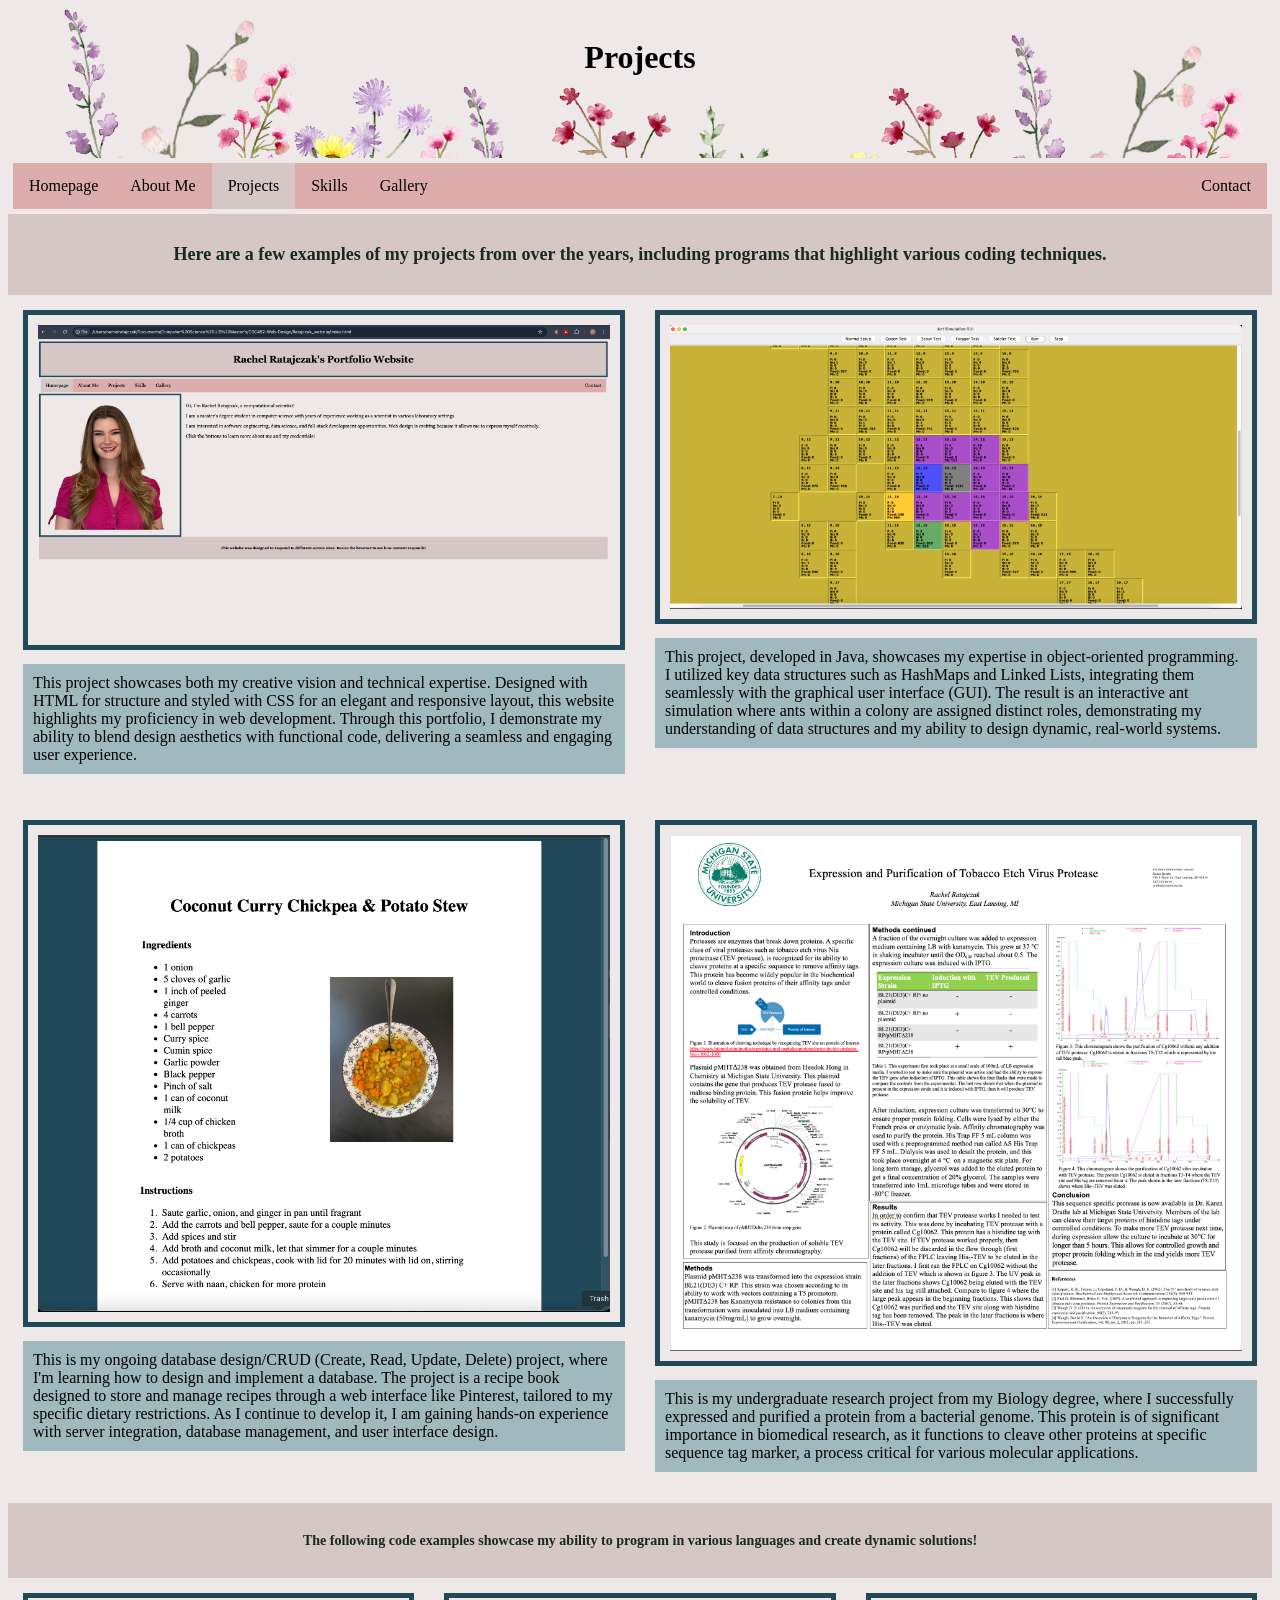
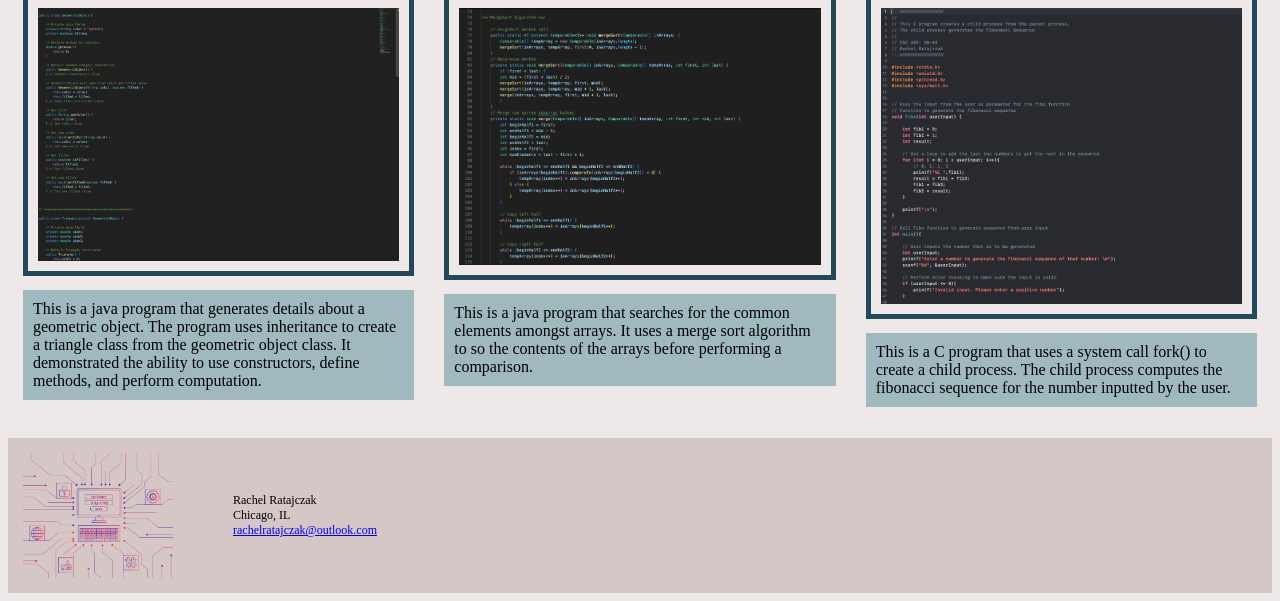
<file: first-html-website/Ratajczak_website/projects.html>
<!DOCTYPE html>
<html lang="en">
    <head>
        <meta charset="UTF-8" name="viewport" content="width=device-width, initial-scale=1.0"> 
        <title>Projects</title>

        <style>
            * {
                box-sizing: border-box;
            }

            body{
                background-color: #eee8e8;
            }

            /* Prevents layout issues due to columns having floating behavior */
            .row::after {
                content: "";
                clear: both;
                display: table;
            }


            [class*="col-"] {
                float: left;
                padding: 15px;
                /* border: 1px solid green; */
            }   

            /* For mobile phones: */
                [class*="col-"] {
                width: 100%;
            }

             /* For tablets: */
            @media only screen and (min-width: 768px) {
                .col-s-1 {width: 8.33%;}
                .col-s-2 {width: 16.66%;}
                .col-s-3 {width: 25%;}
                .col-s-4 {width: 33.33%;}
                .col-s-5 {width: 41.66%;}
                .col-s-6 {width: 50%;}
                .col-s-7 {width: 58.33%;}
                .col-s-8 {width: 66.66%;}
                .col-s-9 {width: 75%;}
                .col-s-10 {width: 83.33%;}
                .col-s-11 {width: 91.66%;}
                .col-s-12 {width: 100%;}
            }

            /* For desktop: */
            @media only screen and (min-width: 992px) {
                .col-1 {width: 8.33%;}
                .col-2 {width: 16.66%;}
                .col-3 {width: 25%;}
                .col-4 {width: 33.33%;}
                .col-5 {width: 41.66%;}
                .col-6 {width: 50%;}
                .col-7 {width: 58.33%;}
                .col-8 {width: 66.66%;}
                .col-9 {width: 75%;}
                .col-10 {width: 83.33%;}
                .col-11 {width: 91.66%;}
                .col-12 {width: 100%;}
            }

            /* nav Bar */
            @media screen and (max-width: 600px){
                ul.navBar li {
                    float: none;  /* Make navbar items stack vertically */
                    width: 100%;  /* Ensure they take full width */
                    text-align: left;  /* Align text to the left for better readability */
                }

                ul.navBar li.right {
                    float: none; /* Prevent right float on small screens */
                }

                ul.navBar li a {
                    padding: 10px 15px;  /* Adjust padding for smaller screens */
                }
            }


            html {
                font-family: Georgia, 'Times New Roman', Times, serif;
            }

            .header {
                padding: 10px;
                color: #000000;
                text-align: center; /* Center text horizontally */
                vertical-align: text-top; /* This is generally for inline elements, not necessary with Flexbox */
                background-image: url('gallery/banner.png');
                background-size: cover;
                background-position: center;
                height: 150px; /* Set the height of the header */
                display: flex; /* Use Flexbox */
                flex-direction: column; /* Ensure the elements are stacked vertically */
                justify-content: flex-start; /* Align content to the top */
                text-align: center; /* Center text horizontally */
            }


            ul.navBar {
                list-style-type: none;
                margin: 5px;
                padding: 0;
                overflow: hidden;
                background-color: #ddadad;
            }

            ul.navBar li{float: left;}

            ul.navBar li a{
                display: block;
                color: #000000;
                text-align: center;
                padding: 14px 16px;
                text-decoration: none;
            }

            ul.navBar li a:hover:not(.active){
                background-color: #d6c7c7;
            }

            ul.navBar li a.active {
                background-color: #d6c7c7;
            }

            ul.navBar li.right {
                float: right;
            }

            .aside {
                
                padding: 15px;
                color: #19291D;
                text-align: left;
                font-size: 14px;
                box-shadow: 0 1px 3px rgba(0,0,0,0.12), 0 1px 2px rgba(0,0,0,0.24);
            }

            .aside h2{
                border: 5px solid #19291D;
                background-color: #87AA90;
                text-align: center;
            }

            .footer {
                background-color: #d6c7c7;
                display: flex;
                align-items: center; /* Vertically align the image and text */
                text-align: left;
                flex-wrap: wrap; /* Allow content to wrap on smaller screens */
                gap: 10px; /* Add space between items */
                color: #000000;
                text-align: left;
                font-size: 12px;
                padding: 15px;
                clear: both; /*Ensures footer stays at bottom*/
            }

            .footer img {
                max-width: 100%; /* Ensure image is responsive */
                height: auto; /* Maintain aspect ratio */
                width: 150px; /* Optional: set a maximum width for image (adjust as needed) */
                margin-right: 10px; /* Space between image and text */
            }

            .footer ul {
                list-style-type: none;
            }

            .html{
                float: left;
            }

            .ant{
                float: right;
            }

            .border-image{
                width: 100%; /* Ensure the image takes up full width of its container */
                border: 5px solid #22495a; /* 3px solid black border */
                padding: 10px; /* Optional: adds space between the border and image */
                box-sizing: border-box; /* Makes sure padding is included in the width calculation */
            }

            .border-text {
                /* border: 5px solid #22495a; 2px solid black border */
                padding: 10px; /* Adds padding inside the border */
                margin-top: 10px; /* Adds space between the image and text */
                text-align: left;
                background-color: #9fb9bf;
            }

            .geo {
                float: left;
            }

            .fibo {
                float: right;      
            }
           
            .mergesort {
                float: center;
            }

            .pagebreak {
                background-color: #d6c7c7;
                /* border: 5px solid #22495a; */
                color: #19291D;
                text-align: center;
                font-size: 12px;
                padding: 15px;
            }

            .topbody {
                background-color: #d6c7c7;
                /* border: 5px solid #22495a; */
                color: #19291D;
                text-align: center;
                font-size: 12px;
                padding: 15px;
            }
        </style>
    </head>

<!---------------------------------------------------------------------------------------------------------------------->

    <!--Main body of Webpage-->
    <body>
        <!--Header-->
        <div id="banner" class="header">
            <h1>Projects</h1>
        </div>

        <!-- Navigation Bar-->
        <ul aria-label="Navigation Bar" class="navBar">
            <li><a href="index.html" aria-controls="home">Homepage</a></li>
            <li><a href="about.html" aria-controls="about">About Me</a></li>
            <li><a class="active" href="projects.html" aria-controls="projects">Projects</a></li>
            <li><a href="skills.html" aria-controls="skills">Skills</a></li>
            <li><a href="gallery.html" aria-controls="gallery">Gallery</a></li>
            <li class="right"><a href="contact.html" aria-controls="contact">Contact</a></li>
        </ul>

        <!-- First row for body description -->
         <div id="top-body" class="topbody">
            <h2>Here are a few examples of my projects from over the years, 
                including programs that highlight various coding techniques. 
            </h2>
         </div>
            
        
        <!-- First Row which contains two projects-->
        <div id="projects-row1" class="row">

            <!-- Column one - HTML portfolio website -->
            <div class="col-6 html">
                <img 
                    src="gallery/projects/htmlprojecthome.png" class="border-image" alt="Screenshot of Rachel's portfolio website homepage" width="100%">
                
                <p class="border-text">
                    This project showcases both my creative vision and technical expertise. Designed with HTML for structure and styled with CSS for an 
                    elegant and responsive layout, this website highlights my proficiency in web development. Through this portfolio, I demonstrate my 
                    ability to blend design aesthetics with functional code, delivering a seamless and engaging user experience.
                </p>
            </div>
        
            <!-- Column two - Ant Simulation -->
             <div class="col-6 ant">
                <img 
                src="gallery/projects/Ant Simulation.png" class="border-image" alt="Screenshot of Rachel's Ant simulation project" width="100%">
            
            <p class="border-text">
                This project, developed in Java, showcases my expertise in object-oriented programming. I utilized key data structures such as 
                HashMaps and Linked Lists, integrating them seamlessly with the graphical user interface (GUI). The result is an interactive ant 
                simulation where ants within a colony are assigned distinct roles, demonstrating my understanding of data structures and my ability 
                to design dynamic, real-world systems.
            </p>
            </div>
        </div> 

        
        <!-- Row two for the next two projects-->
        <div id="projects-row2" class="row">

            <!-- Column one - recipe CRUD project -->
            <div class="col-6 recipe">
                <img 
                    src="gallery/projects/chickpeacurry.png" class="border-image" alt="Screenshot of Rachel's recipe create read update delete project" width="100%">
                
                <p class="border-text">
                    This is my ongoing database design/CRUD (Create, Read, Update, Delete) project, where I'm learning how to design and implement a database.
                    The project is a recipe book designed to store and manage recipes through a web interface like Pinterest, tailored to my specific dietary 
                    restrictions. As I continue to develop it, I am gaining hands-on experience with server integration, database management, and user interface design.
                </p>
            </div>

            <!-- Column two - Ant Simulation -->
            <div class="col-6 tev">
                <img 
                src="gallery/projects/TEV protease poster.png" class="border-image" alt="Screenshot of Rachel's TEV protease expression poster" width="100%">

            <p class="border-text">
                This is my undergraduate research project from my Biology degree, where I successfully expressed and purified a protein from a bacterial genome. 
                This protein is of significant importance in biomedical research, as it functions to cleave other proteins at specific sequence tag marker, a process 
                critical for various molecular applications.
            </p>
            </div>
            
        </div>

        <!-- page break row -->
        <div id="pagebreak" class="pagebreak">
            <h3>The following code examples showcase my ability to program in various languages and create dynamic solutions! </h3>
        </div>

        <!-- Row three for code examples -->
        <div id="code-examples" class="row">

            <!-- Column 1 - java geometric object -->
            <div class="col-4 geo">
                <img 
                src="gallery/geoCode.png" class="border-image" alt="Geometric shapes of different kinds" width="100%">

                <p class="border-text">This is a java program that generates details about a geometric object. The program uses inheritance to create a triangle class
                    from the geometric object class. It demonstrated the ability to use constructors, define methods, and perform computation.
                </p>
            </div>

            <!-- Column 2 - c fibonacci sequence -->
            <div class="col-4 fibo">
                <img 
                src="gallery/fiboCode.png" class="border-image" alt="Fibonacci spiral over gray cloudy background" width="100%">

                <p class="border-text">This is a C program that uses a system call fork() to create a child process. The child process computes the fibonacci sequence 
                    for the number inputted by the user. </p>
            </div>

            <!-- Column 3 - java mergesort algorithm  -->
            <div class="col-4 mergesort">
                <img 
                src="gallery/commonElementsCode.png" class="border-image" alt="Screenshot of Rachel's program to find common elements in array" width="100%">

                <p class="border-text">This is a java program that searches for the common elements amongst arrays. It uses a merge sort algorithm to so the contents
                    of the arrays before performing a comparison.
                </p>
            </div>

        </div>


        <!--Footer-->
        <div id="footer" class="footer">
            <img src="gallery/—Pngtree—computer programming_5399562.png" alt="Computer Technology Icon">

                <ul>
                    <li>Rachel Ratajczak</li>
                    <li>Chicago, IL</li>
                    <a href="mailto:rachelratajczak@outlook.com">rachelratajczak@outlook.com</a>
                </ul>
            
        </div>
    </body>

</html>
</file>
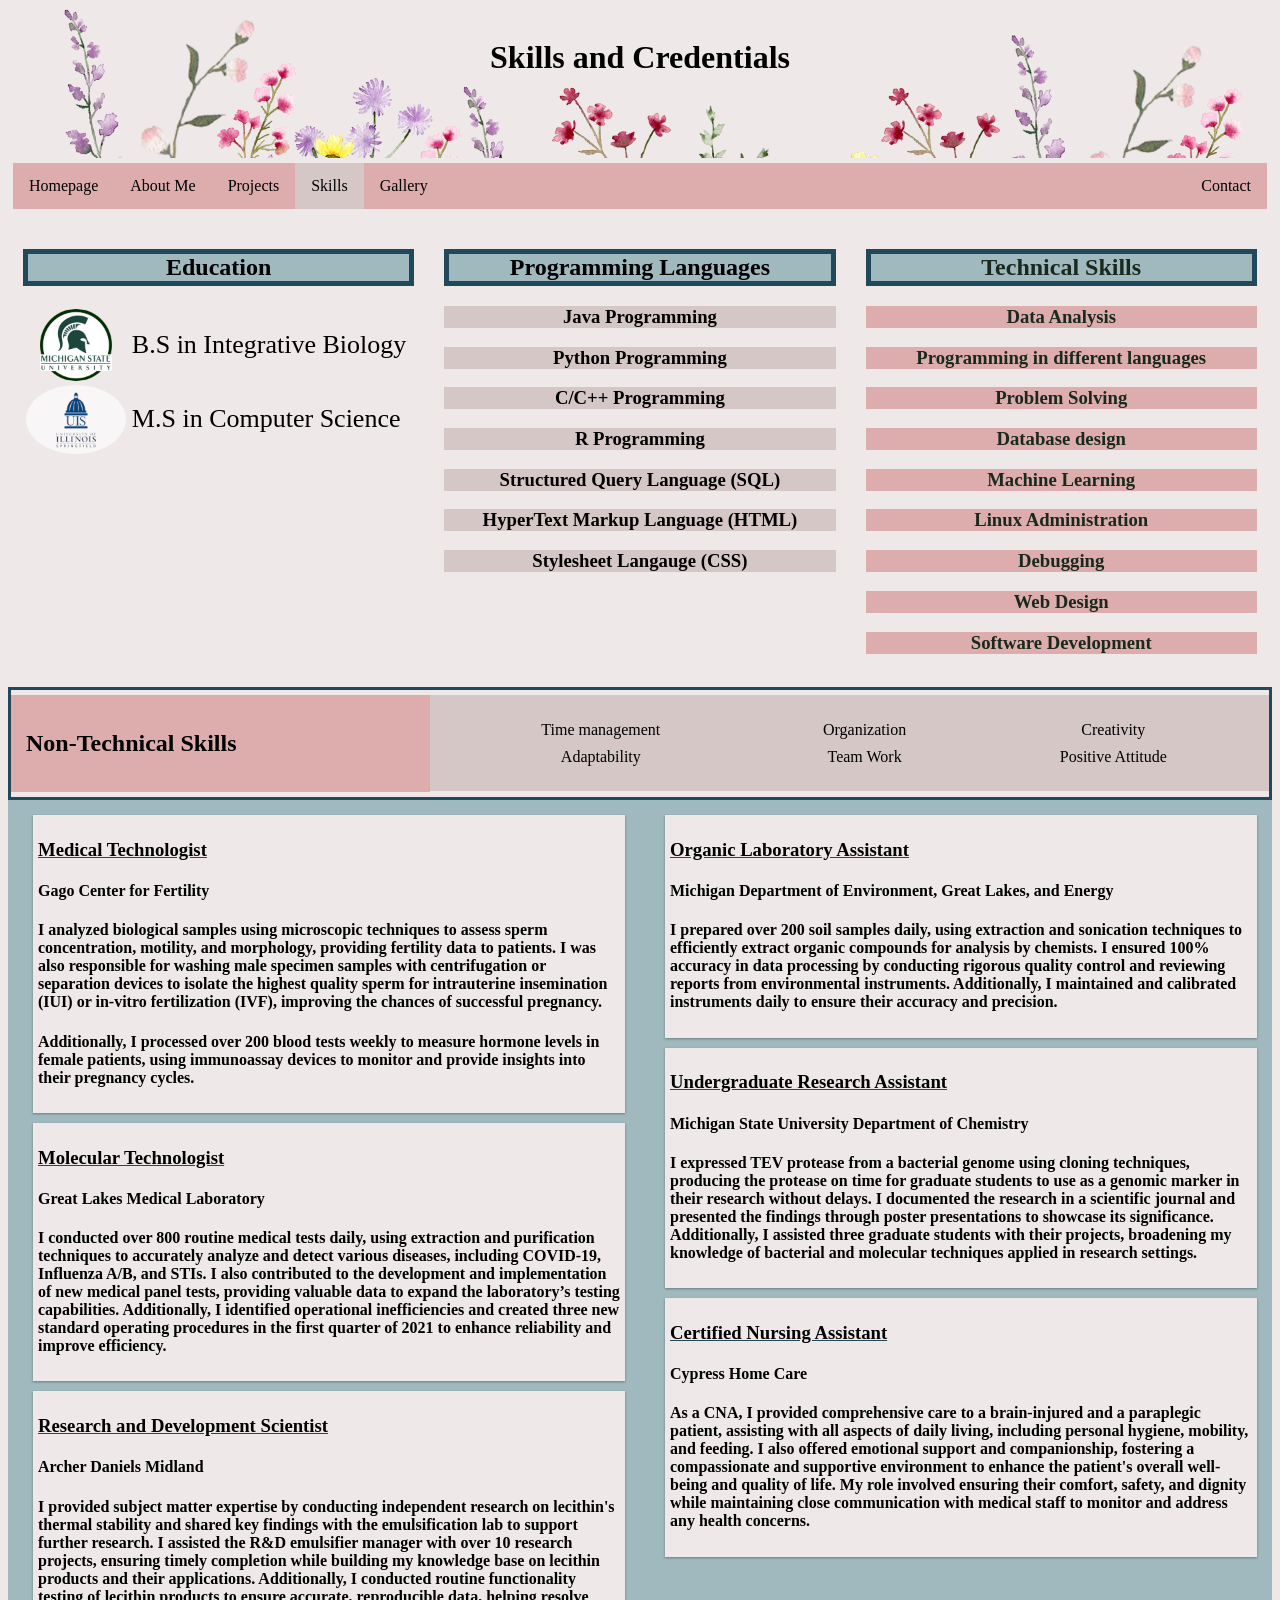
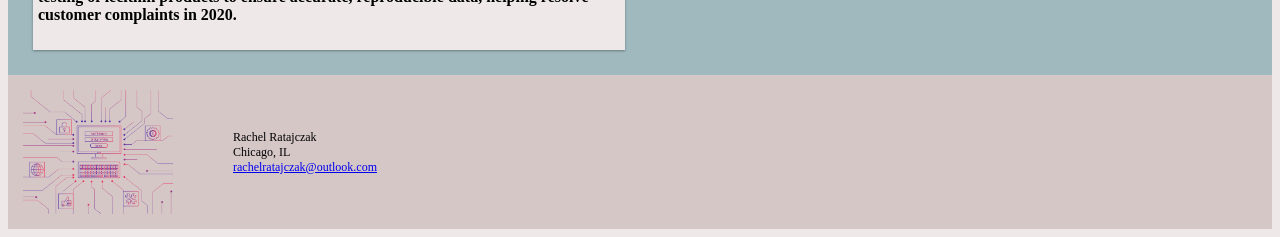
<file: first-html-website/Ratajczak_website/skills.html>
<!DOCTYPE html>
<html lang="en">
    <head>
        <meta charset="UTF-8">
        <title>Skills</title>
        <link rel="stylesheet" href="https://cdnjs.cloudflare.com/ajax/libs/font-awesome/6.0.0-beta3/css/all.min.css">

        <style>
            * {
                box-sizing: border-box;
            }

            body {
                background-color: #eee8e8;
            }

            /* Prevents layout issues due to columns having floating behavior */
            .row::after {
                content: "";
                clear: both;
                display: table;
            }

            [class*="col-"] {
                float: left;
                padding: 15px;
            }   

            /* For mobile phones: */
                [class*="col-"] {
                width: 100%;
            }

            /* For tablets: */
            @media only screen and (min-width: 768px) {
                .col-s-1 {width: 8.33%;}
                .col-s-2 {width: 16.66%;}
                .col-s-3 {width: 25%;}
                .col-s-4 {width: 33.33%;}
                .col-s-5 {width: 41.66%;}
                .col-s-6 {width: 50%;}
                .col-s-7 {width: 58.33%;}
                .col-s-8 {width: 66.66%;}
                .col-s-9 {width: 75%;}
                .col-s-10 {width: 83.33%;}
                .col-s-11 {width: 91.66%;}
                .col-s-12 {width: 100%;}
            }

            /* For desktop: */
            @media only screen and (min-width: 992px) {
                .col-1 {width: 8.33%;}
                .col-2 {width: 16.66%;}
                .col-3 {width: 25%;}
                .col-4 {width: 33.33%;}
                .col-5 {width: 41.66%;}
                .col-6 {width: 50%;}
                .col-7 {width: 58.33%;}
                .col-8 {width: 66.66%;}
                .col-9 {width: 75%;}
                .col-10 {width: 83.33%;}
                .col-11 {width: 91.66%;}
                .col-12 {width: 100%;}
            }

             /* nav Bar */
             @media screen and (max-width: 600px){
                ul.navBar li {
                    float: none; 
                    width: 100%;  
                    text-align: left;  
                }

                ul.navBar li.right {
                    float: none; /* Prevent right float on small screens */
                }

                ul.navBar li a {
                    padding: 10px 15px;  /* Adjust padding for smaller screens */
                }
            }

            html {
                font-family: Georgia, 'Times New Roman', Times, serif;
            }

            .header {
                padding: 10px;
                color: #000000;
                text-align: center; 
                vertical-align: text-top; 
                background-image: url('gallery/banner.png');
                background-size: cover;
                background-position: center;
                height: 150px; 
                display: flex; 
                flex-direction: column; 
                justify-content: flex-start; 
                text-align: center; 
            }

            ul.navBar {
                list-style-type: none;
                margin: 5px;
                padding: 0;
                overflow: hidden;
                background-color: #ddadad;
            }

            ul.navBar li{float: left;}

            ul.navBar li a{
                display: block;
                color: #000000;
                text-align: center;
                padding: 14px 16px;
                text-decoration: none;
            }

            ul.navBar li a:hover:not(.active){
                background-color: #d6c7c7;
            }

            ul.navBar li a.active {
                background-color: #d6c7c7;
            }

            ul.navBar li.right {
                float: right;
            }

            .aside {
                
                padding: 15px;
                color: #19291D;
                text-align: left;
            }

            .aside h2{
                border: 5px solid #22495a;
                background-color: #9fb9bf;
                text-align: center;
            }

            .aside h3 {
                background-color: #ddadad;
                text-align: center;
            }

            .footer {
                background-color: #d6c7c7;
                display: flex;
                align-items: center; 
                text-align: left;
                flex-wrap: wrap; 
                gap: 10px; 
                color: #000000;
                text-align: left;
                font-size: 12px;
                padding: 15px;
                clear: both; 
            }

            .footer img {
                max-width: 100%; /* Ensure image is responsive */
                height: auto; /* Maintain aspect ratio */
                width: 150px; 
                margin-right: 10px; 
            }

            .footer ul {
                list-style-type: none;
            }

            .education h2 {
                border: 5px solid #22495a;
                background-color: #9fb9bf;
                text-align: center;
            }

            .education img {
                float: left;
                width: 100px; 
                height: auto; /* Maintain aspect ratio */
            }

            .education table {
                width: 100%;
            }

            .education td img {
                vertical-align: middle; /* Align the text and image in the middle of the cell */
                border-radius: 50%; 
                overflow: hidden; 
                object-position: center;  
            }

            .education td {
                font-size: 26px;
            }

            .langProgress h2 {
                border: 5px solid #22495a;
                background-color: #9fb9bf;
                text-align: center;
            }

            .langProgress h3 {
                background-color: #d6c7c7;
                text-align: center;
            }
    

           .leftCol div {
            box-shadow: 0 1px 3px rgba(0,0,0,0.12), 0 1px 2px rgba(0,0,0,0.24);
            background-color: #eee8e8;
            margin-left: 10px;
            margin-bottom: 10px;
            padding: 5px 5px 5px 5px;
           }

           .leftCol div h3 {
            text-decoration: underline #22495a;
           }

           .rightCol div {
            box-shadow: 0 1px 3px rgba(0,0,0,0.12), 0 1px 2px rgba(0,0,0,0.24);
            background-color: #eee8e8;
            margin-left: 10px;
            margin-bottom: 10px;
            padding: 5px 5px 5px 5px;
           }

           .rightCol div h3 {
            text-decoration: underline #22495a;
           }

           .work-history {
            background-color: #9fb9bf;
           }

           .non-tech {
            margin-top: 5px;
            margin-bottom: 5px;
            background-color: #ddadad;
            
           }

           .non-tech-bar {
            border: #22495a solid 3px;
           }

           .skills {
            background-color: #d6c7c7;
            margin-top: 5px;
            margin-bottom: 5px;
           }

           .skills table {
                width: 100%;
                text-align: center;
           }

           .skills table td {
            height: 25px;
            vertical-align: middle;
           }

        </style>
    </head>

<!---------------------------------------------------------------------------------------------------------------------->

    <!--Main body of Webpage-->
    <body>
        <!--Header-->
        <div aid="banner" class="header">
            <h1>Skills and Credentials</h1>
        </div>

       <!-- Navigation Bar-->
       <ul aria-label="Navigation Bar" class="navBar">
        <li><a href="index.html" aria-controls="home">Homepage</a></li>
        <li><a href="about.html" aria-controls="about">About Me</a></li>
        <li><a href="projects.html" aria-controls="projects">Projects</a></li>
        <li><a class="active" href="skills.html" aria-controls="skills">Skills</a></li>
        <li><a href="gallery.html" aria-controls="gallery">Gallery</a></li>
        <li class="right"><a href="contact.html" aria-controls="contact">Contact</a></li>
    </ul>

         <!-- row 1 -->
        <div class="row">

            <!-- Education -->
            <div id="education" class="col-4 col-s-12 education">
                <h2>Education</h2>
                
                <table>
                    <tr>
                        <td><img src="gallery/MSU.png" alt="Michigan State University Logo" > </td>
                        <td><bold>B.S in Integrative Biology</bold></td>
                    </tr>
                    <tr>
                        <td><img src="gallery/UIS.png" alt="University of illinois - Springfield Logo" class="rounded-image"> </td>
                        <td><bold>M.S in Computer Science</bold></td>
                    </tr>

                </table>
            </div>

            <!-- Programming Experience -->
             <div id="programming-languages" class="col-4 col-s-12 langProgress">
                <h2>Programming Languages</h2>
                    <h3>Java Programming</h3>
                    <h3>Python Programming</h3>
                    <h3>C/C++ Programming</h3>
                    <h3>R Programming</h3>
                    <h3>Structured Query Language (SQL)</h3>
                    <h3>HyperText Markup Language (HTML)</h3>
                    <h3>Stylesheet Langauge (CSS)</h3>
             </div>

            <!-- Aside Bar with Technical Skills -->
            <div id="technical-skills" class="col-4 col-s-12 aside">

                <h2>Technical Skills</h2>
                    <h3>Data Analysis</h3>
                    <h3>Programming in different languages</h3>
                    <h3>Problem Solving</h3>
                    <h3>Database design</h3>
                    <h3>Machine Learning</h3>
                    <h3>Linux Administration</h3>
                    <h3>Debugging</h3>
                    <h3>Web Design</h3>
                    <h3>Software Development</h3>
            </div>

         </div> <!--end of row 1-->

        <!-- row 2 non-technical skills-->
        <div id="non-technical-skills" class="row non-tech-bar">
        
            <!-- column 1-->
            <div class="col-4 col-s-6 non-tech">
                <div id="non-technical" class="non-tech">
                    <h2>Non-Technical Skills</h2>
                </div>
            </div>

            <!-- column 2-->
                <div class="col-8 col-s-6 skills">
                <div id="list-of-non-technical-skills" class="skills">

                    <table>
                        <tr>
                            <td>Time management</td>
                            <td>Organization</td>
                            <td>Creativity</td>
                        </tr>
                        <tr>
                            <td>Adaptability</td>
                            <td>Team Work</td>
                            <td>Positive Attitude</td>
                        </tr>
                    </table>

                </div>
                </div>
        </div>
         
         <!--row 3-->
         <div id="work-history" class="row work-history">
            
            <!-- column 1 -->
            <div class="col-6 col-s-12 leftCol">
                <div id="gago-fertility-office" class="gago">
                    <h3>Medical Technologist</h3>
                    <h4>Gago Center for Fertility</h4>
                    <h4>I analyzed biological samples using microscopic techniques 
                        to assess sperm concentration, motility, and morphology, 
                        providing fertility data to patients. I was also responsible 
                        for washing male specimen samples with centrifugation or separation 
                        devices to isolate the highest quality sperm for intrauterine 
                        insemination (IUI) or in-vitro fertilization (IVF), improving the 
                        chances of successful pregnancy. </h4>
                        <h4>Additionally, I processed over 200 
                        blood tests weekly to measure hormone levels in female patients, using 
                        immunoassay devices to monitor and provide insights into their pregnancy cycles.</h4>
                </div>

                <div id="great-lakes-medical-laboratory" class="glml">
                    <h3>Molecular Technologist</h3>
                    <h4>Great Lakes Medical Laboratory</h4>
                    <h4>I conducted over 800 routine medical tests daily, using extraction and 
                        purification techniques to accurately analyze and detect various diseases, 
                        including COVID-19, Influenza A/B, and STIs. I also contributed to the 
                        development and implementation of new medical panel tests, providing valuable 
                        data to expand the laboratory’s testing capabilities. Additionally, I identified 
                        operational inefficiencies and created three new standard operating procedures 
                        in the first quarter of 2021 to enhance reliability and improve efficiency.</h4>
                </div>

                <div id="archer-daniels-midland" class="adm">
                    <h3>Research and Development Scientist</h3>
                    <h4>Archer Daniels Midland</h4>
                    <h4>
                        I provided subject matter expertise by conducting independent 
                        research on lecithin's thermal stability and shared key findings 
                        with the emulsification lab to support further research. I assisted 
                        the R&D emulsifier manager with over 10 research projects, ensuring 
                        timely completion while building my knowledge base on lecithin products
                        and their applications. Additionally, I conducted routine functionality 
                        testing of lecithin products to ensure accurate, reproducible data, 
                        helping resolve customer complaints in 2020.</h4>
                </div>
            </div>

            <!-- column 2-->
            <div class="col-6 col-s-12 rightCol">
                <div id="egle" class="egle">
                    <h3>Organic Laboratory Assistant</h3>
                    <h4>Michigan Department of Environment, Great Lakes, and Energy</h4>
                    <h4>I prepared over 200 soil samples daily, using extraction and sonication techniques to 
                        efficiently extract organic compounds for analysis by chemists. I ensured 100% accuracy 
                        in data processing by conducting rigorous quality control and reviewing reports from 
                        environmental instruments. Additionally, I maintained and calibrated instruments daily 
                        to ensure their accuracy and precision.</h4>
                </div>

                <div id="msu" class="msu">
                    <h3> Undergraduate Research Assistant</h3>
                    <h4>Michigan State University Department of Chemistry</h4>
                    <h4>I expressed TEV protease from a bacterial genome using cloning techniques, producing the 
                        protease on time for graduate students to use as a genomic marker in their research without
                         delays. I documented the research in a scientific journal and presented the findings 
                         through poster presentations to showcase its significance. Additionally, I assisted three 
                         graduate students with their projects, broadening my knowledge of bacterial and molecular 
                         techniques applied in research settings.</h4>
                </div>

                <div id="cypress-home-care" class="cypress">
                    <h3>Certified Nursing Assistant</h3>
                    <h4>Cypress Home Care</h4>
                    <h4>As a CNA, I provided comprehensive care to a brain-injured and a paraplegic patient, 
                        assisting with all aspects of daily living, including personal hygiene, mobility, and 
                        feeding. I also offered emotional support and companionship, fostering a compassionate 
                        and supportive environment to enhance the patient's overall well-being and quality of life.
                         My role involved ensuring their comfort, safety, and dignity while maintaining close 
                         communication with medical staff to monitor and address any health concerns.</h4>
                </div>

            </div>
         </div>

      
        

         <!--Footer-->
         <div id="footer" class="footer">
            <img src="gallery/—Pngtree—computer programming_5399562.png" alt="Computer Technology Icon">

                <ul>
                    <li>Rachel Ratajczak</li>
                    <li>Chicago, IL</li>
                    <a href="mailto:rachelratajczak@outlook.com">rachelratajczak@outlook.com</a>
                </ul>
            
        </div>
       
    </body>

</html>
</file>
